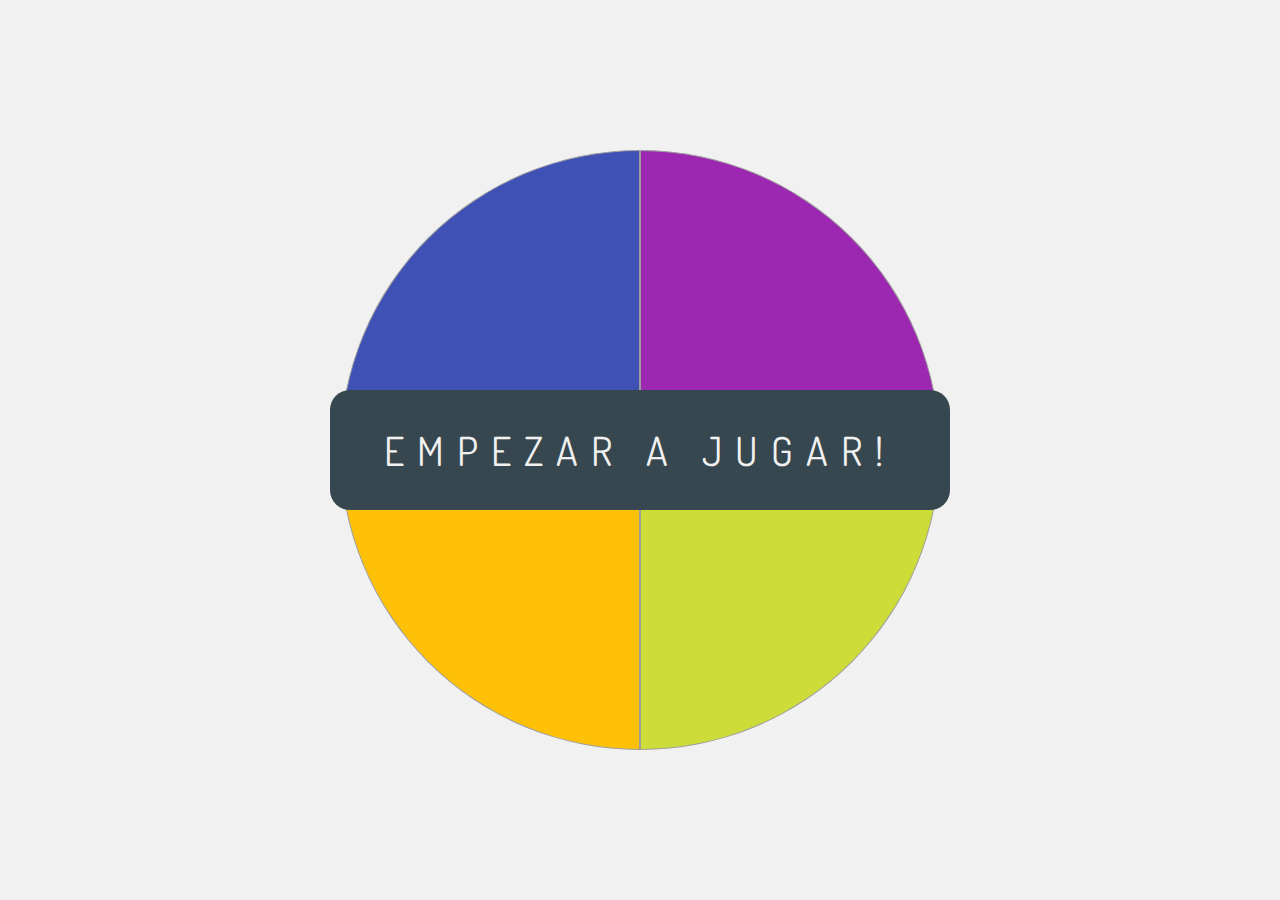
<file: index.html>
<!DOCTYPE html>
<html lang="en">

<head>
  <meta charset="UTF-8">
  <meta name="viewport" content="width=device-width, initial-scale=1.0">
  <meta http-equiv="X-UA-Compatible" content="ie=edge">
  <title>Color game</title>
  <link href="https://fonts.googleapis.com/css?family=Dosis&display=swap" rel="stylesheet"> 
  <link rel="stylesheet" href="./style.css">
  <script src="./main.js"></script>
</head>
<body>
  <div class="frame">
    <div class="container">
      <div class="cuadro indigo"></div>
      <div class="cuadro purple"></div>
      <div class="cuadro amber"></div>
      <div class="cuadro lime"></div>
      <div class="game">
        <button id="btnstart" class="btn">Empezar a jugar!</button>
      </div>
    </div>
  </div>
</body>
</html>
</file>
<file: style.css>
body {
  background-color: #f1f1f1;
  margin: 0;
  padding: 0;
}

.frame {
  width: 100vw;
  height: 100vh;
  display: flex;
  justify-content: center;
  align-items: center;
}

.container {
  display: flex;
  flex-wrap: wrap;
  width: 600px;
}

.cuadro {
  height: 300px;
  width: 300px;
  border: 1px solid #9e9e9e;
  box-sizing: border-box;
  overflow: hidden;
}

.indigo {
  background-color: #3f51b5;
  border-radius: 100% 0 0 0;
}

.purple {
  background-color: #9c27b0;
  border-radius: 0 100% 0 0;
}

.amber {
  background-color: #ffc107;
  border-radius: 0 0 0 100%;
}

.lime {
  background-color: #cddc39;
  border-radius: 0 0 100% 0;
}

.game {
  position: absolute;
  top: 0;
  right: 0;
  bottom: 0;
  left: 0;
  display: flex;
  justify-content: center;
  align-items: center;
}

.btn {
  width: 620px;
  height: 120px;
  border: 0;
  color: #f1f1f1;
  font-family: 'Dosis', sans-serif;
  font-size: 40px;
  text-transform: uppercase;
  letter-spacing: 13px;
  box-sizing: content-box;
  transition-duration: 0.4s;
  position: relative;
  padding: 0;
  margin: 0;
  overflow: hidden;
  cursor: pointer;
  background-color: #37474f;
  border-radius: 20px;
}

.btn:hover {
  color: #fff;
}

.btn::after {
  content: "";
  background: #b0bec5;
  display: block;
  position: absolute;
  padding-top: 300%;
  padding-left: 350%;
  margin-left: -20px!important;
  margin-top: -120%;
  opacity: 0;
  transition: all 0.8s
}

.boton:active::after {
  opacity: 1;
  transition: 0s;
  padding: 0;
  margin: 0;
}

.hide {
  display: none;
}

.light {
  opacity: 0.7
}
</file>
